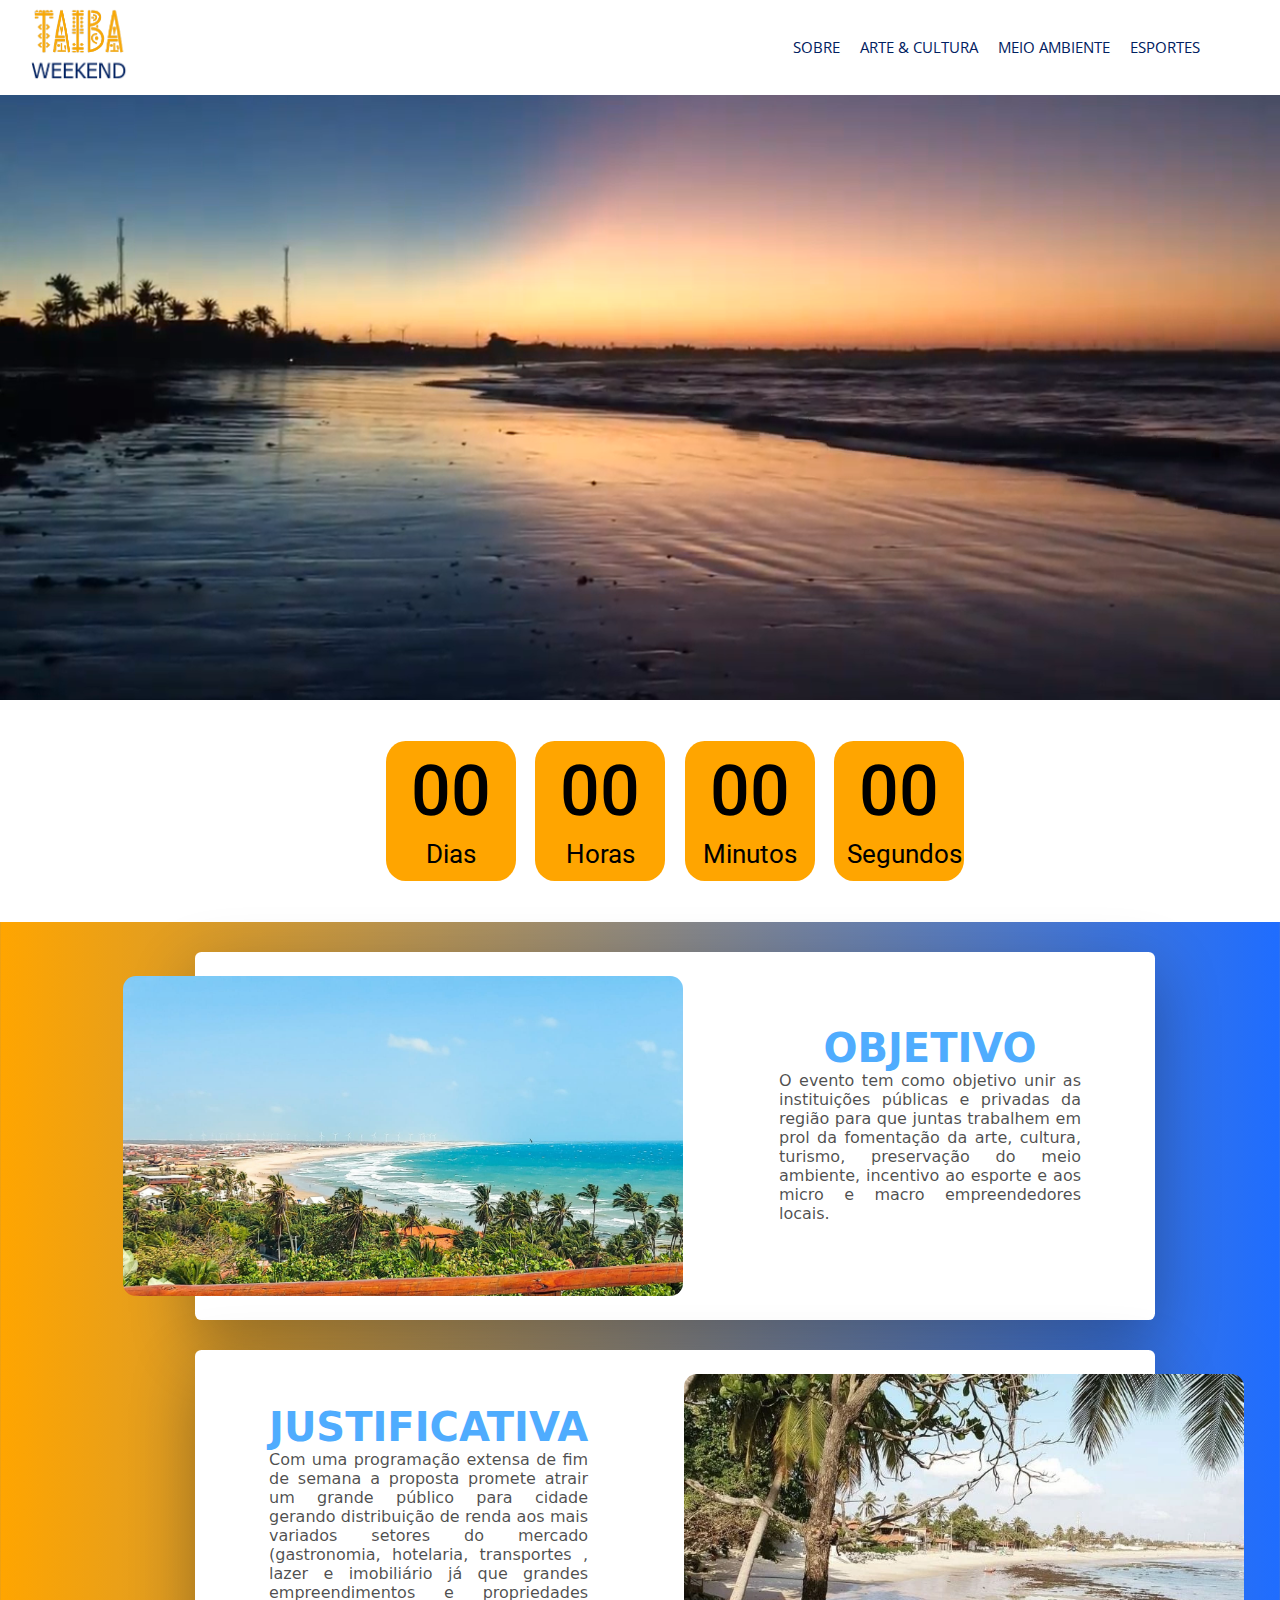
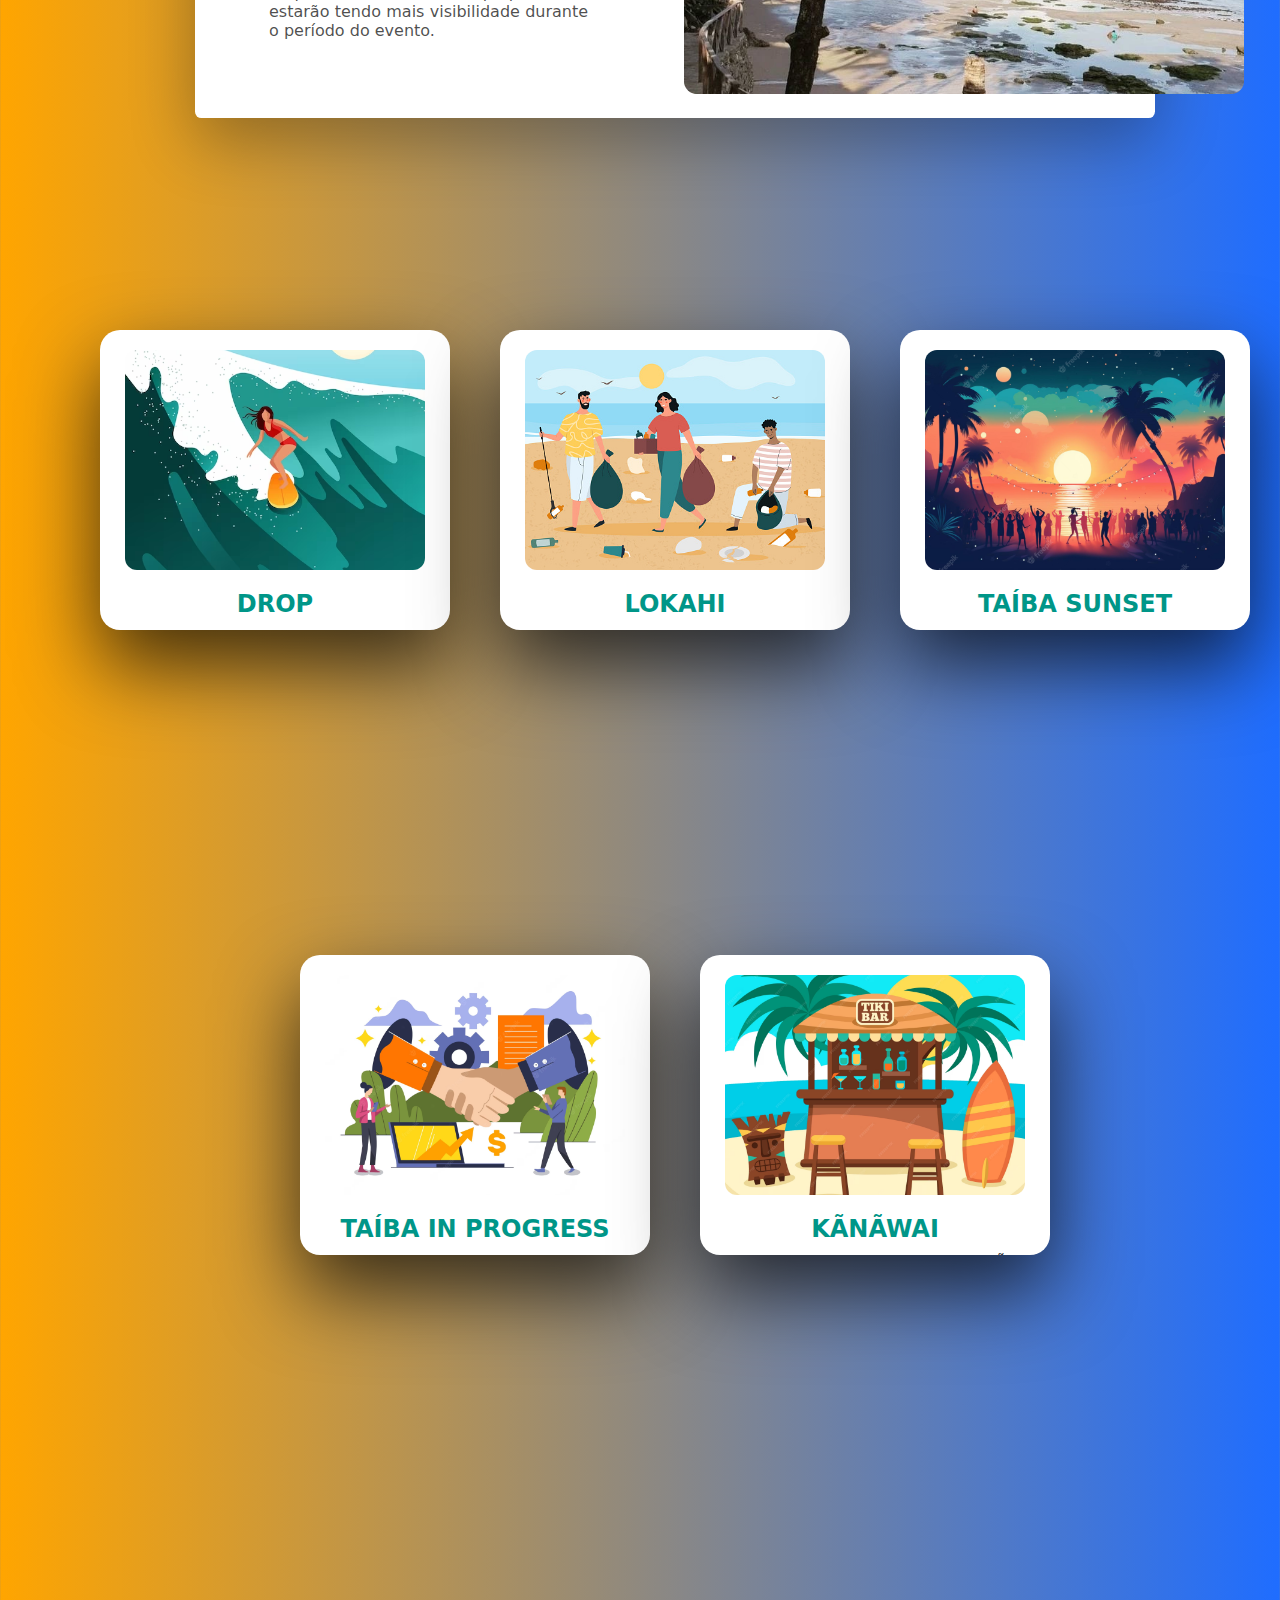
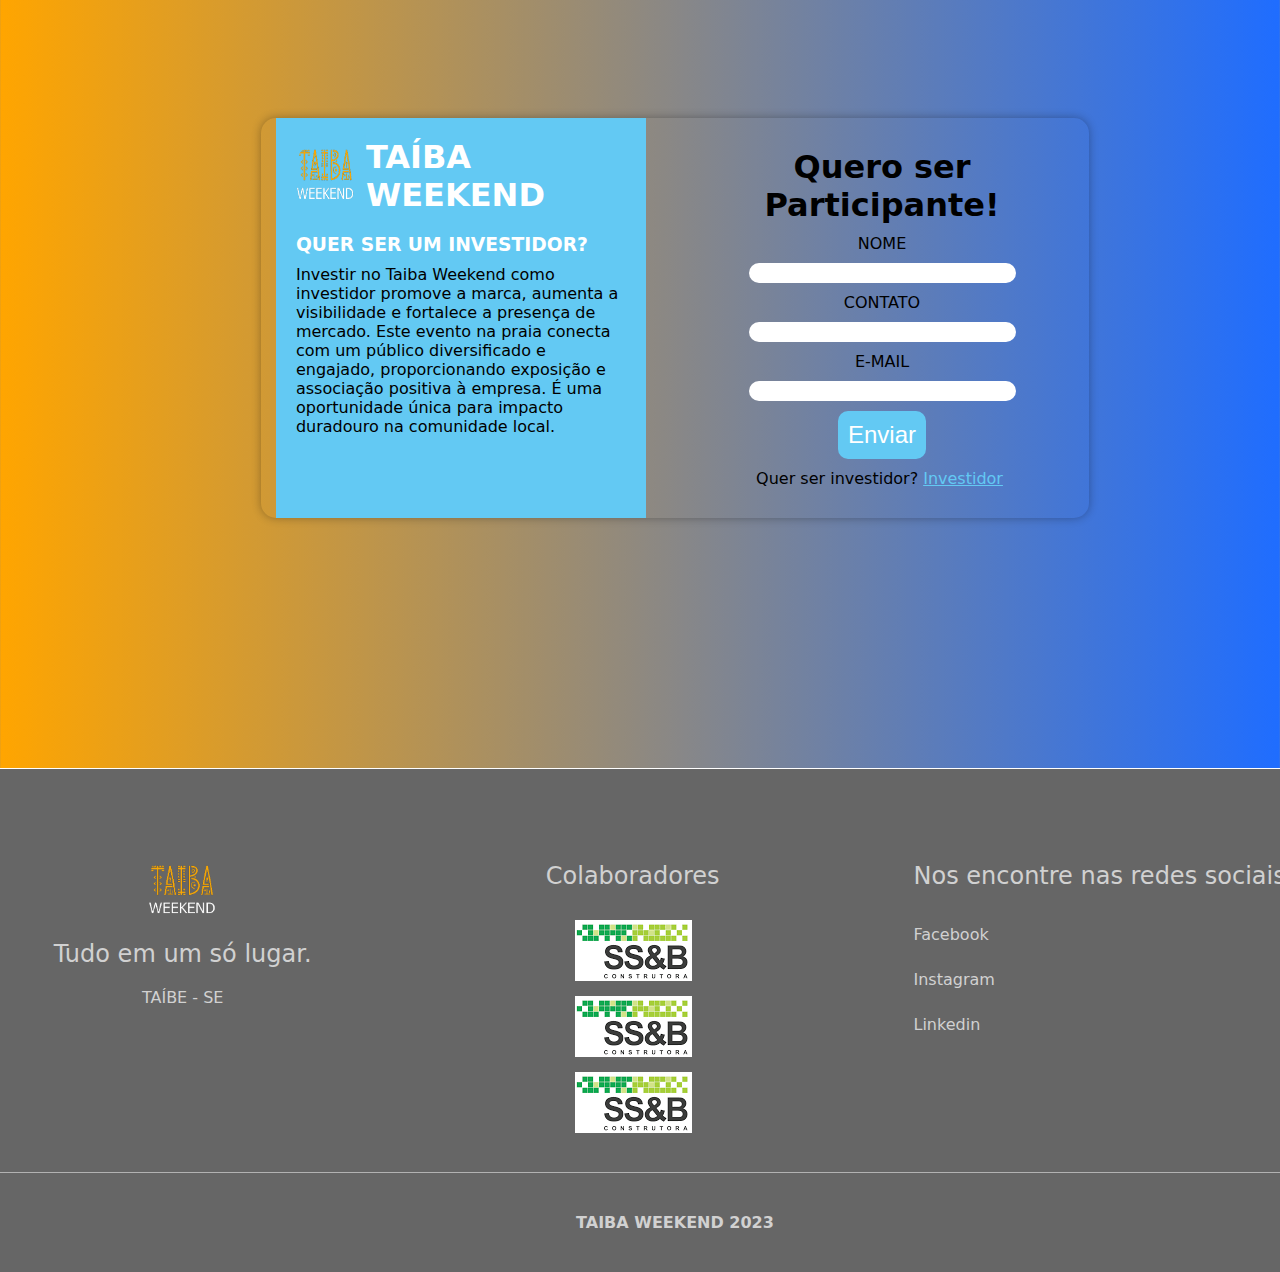
<file: index.html>
<!DOCTYPE html>
<html lang="Pt-br">
<head>
    <title>Taíba Weekend</title>
    <meta charset="UTF-8">
    <meta name="viewport" content="width=device-width, initial-scale=1.0">
    <link rel="preconnect" href="https://fonts.googleapis.com">
    <link rel="preconnect" href="https://fonts.gstatic.com" crossorigin>
    <link href="https://fonts.googleapis.com/css2?family=Coming+Soon&family=Indie+Flower&family=Open+Sans:wght@300;400&family=Roboto:wght@100;400&display=swap" rel="stylesheet">
    <link rel="stylesheet" href="https://use.fontawesome.com/releases/v5.8.2/css/all.css" integrity="sha384-oS3vJWv+0UjzBfQzYUhtDYW+Pj2yciDJxpsK1OYPAYjqT085Qq/1cq5FLXAZQ7Ay" crossorigin="anonymous">
    <link rel="stylesheet" href="./Css/style.css"> 
    <script src="https://code.jquery.com/jquery-3.6.0.min.js"></script>   
</head>
<body>
    <header class="cabecalho cabecalho-2">
        <div class="logo-container logo-container-2">
            <a href="index.html">
            <img src="./image/TAIBA_br_pt (2).png" alt="Logo da Empresa" class="logo">
            <img src="./image/taiba_azul_final.png" alt="Logo da Empresa" class="logo logo-2">
            </a>
        </div>
        <nav>
            <ul class="menu">
                <li><a href="./sobre-/sobre.html">SOBRE</a>
                    <ul class="submenu">
                        <li><a href="#">O QUE SOMOS</a></li>
                        <li><a href="#">FOTOS E VIDEOS</a></li>
                    </ul>
                </li>
                <li><a href="#">ARTE & CULTURA</a>
                    <ul class="submenu">
                        <li><a href="#">ENTRETENIMENTO</a></li>
                        <li><a href="#">GASTRONOMIA</a></li>
                        <li><a href="#">NEGOCIOS</a></li>
                        <li><a href="#">ARTESANATO</a></li>
                        <li><a href="#">OFICINAS</a></li>
                    </ul>
                </li>
                <li><a href="#">MEIO AMBIENTE</a>
                    <ul class="submenu">
                        <li><a href="#">LOKAHI</a></li>
                    </ul>
                </li>
                <li><a href="#">ESPORTES</a>
                    <ul class="submenu">
                        <li><a href="#">SURF</a></li>
                        <li><a href="#">KITESURF</a></li>
                        <li><a href="#">FUTEVOLEI</a></li>
                    </ul>
                </li>
            </ul>
        </nav>
    </header>
    <script src="https://ajax.googleapis.com/ajax/libs/jquery/2.1.1/jquery.min.js"></script>



    <div class="video-container">
        <video width="1280" height="500" autoplay muted loop>
            <source src="./video/Praia da Taiba - Pôr do Sol na Taibinha.mp4" type="video/mp4">
            Seu navegador não suporta o elemento de vídeo.
        </video>
    </div>

    <div class="wrapper">
        <div class="count-wrapper">
            <div id="days">00</div>
            <span>Dias</span>
        </div><!--count-wrapper-->
        <div class="count-wrapper">
            <div id="hours">00</div>
            <span>Horas</span>
        </div><!--count-wrapper-->
        <div class="count-wrapper">
            <div id="min">00</div>
            <span>Minutos</span>
        </div><!--count-wrapper-->
        <div class="count-wrapper">
            <div id="sec">00</div>
            <span>Segundos</span>
        </div><!--count-wrapper-->
    </div><!--wrapper-->



    <article class="blog-post">
        <div class="blog-post__img">
            <img src="./image/mirante-1.jpeg" alt="">
        </div>
        <div class="blog-post__info">
            <h2 class="blog-post__title">OBJETIVO</h2>
            <p>O evento tem como objetivo unir as instituições
                públicas e privadas da região para que juntas
                trabalhem em prol da fomentação da arte, cultura,
                turismo, preservação do meio ambiente, incentivo ao
                esporte e aos micro e macro empreendedores locais.</p>
        </div>
    </article>

    <article class="blog-post-2">
        <div class="blog-post__info-2">
            <h2 class="blog-post__title-2">JUSTIFICATIVA</h2>
            <p>Com uma programação extensa de
                fim de semana a proposta promete
                atrair um grande público para cidade
                gerando distribuição de renda aos
                mais variados setores do mercado
                (gastronomia, hotelaria, transportes ,
                lazer e imobiliário já que grandes
                empreendimentos e propriedades
                estarão tendo mais visibilidade
                durante o período do evento.</p>
        </div>
        <div class="blog-post__img-2">
            <img src="./image/mirante-2.webp" alt="">
        </div>
    </article>


    




    <!--Começo dos Blocos-->
    <div class="blocos">
        <div class="card" style="--cor: #009688;">
            <div class="caixaImg">
                <img src="./image/surf2.avif">
            </div>
            <div class="conteudo">
                <h2>DROP</h2>
                <p>O DROP será um campeonato de surf
                    promovido pelo evento com diversas
                    categorias, faixas etárias e premiações. </p>
                    <a href="#">Ler Mais</a>
            </div>
            
        </div>
        <div class="card" style="--cor: #009688;">
            <div class="caixaImg">
                <img src="./image/lokahi.jpg">
            </div>
            <div class="conteudo">
                <h2>LOKAHI</h2>
                <p>O Lokahi será uma ação na praia onde equipes serão formadas e cada uma terá como objetivo coletar o máximo de lixo na praia da Taíba. Ao final as sacolas serão pesadas e a equipe vencedora ganhará um voucher de consumação no Taíba Sunset + um longe para 10 pessoas</p>
                <a href="#">Ler Mais</a>
            </div>
            
        </div>
        <div class="card" style="--cor: #009688;">
            <div class="caixaImg">
                <img src="./image/sunset.jpg">
            </div>
            <div class="conteudo">
                <h2>TAÍBA SUNSET</h2>
                <p>LCom início nos fins das tarde de sexta, sábado e domingo o Taíba Sunset será um luau com lounges, DJs, bandas locais, artistas nacionais, fogueiras e muito peixe!</p>
                <a href="#">Ler Mais</a>
            </div>
            
        </div>
        <div class="card" style="--cor: #009688;">
            <div class="caixaImg">
                <img src="./image/negocio.avif">
            </div>
            <div class="conteudo">
                <h2>TAÍBA IN PROGRESS</h2>
                <p>Empresas poderão expor seus empreendimentos em quiosques na aérea do evento. Cada uma se responsabilizará pela estrutura do stand que funcionará no sábado e domingo durante todo o dia de 8h às 18h. </p>
                <a href="#">Ler Mais</a>
            </div>
            
        </div>
        <div class="card" style="--cor: #009688;">
            <div class="caixaImg">
                <img src="./image/barraca3.avif">
            </div>
            <div class="conteudo">
                <h2>KÃNÃWAI</h2>
                <p>6 RESTAURANTES LOCAIS PODERÃO FAZER
                    PARTE DA PRAÇA DE ALIMENTAÇÃO DO
                    EVENTO ADQUIRINDO UM QUIÓSQUE
                    PERSONALIZADO COM DIREITO A ESTRUTURA GRATUITA PADRÃO E ENERGIA ELÉTRICA.</p>
                <a href="#">Ler Mais</a>
            </div>
            
        </div>
        
    </div>
    <!--Fim Dos Blocos-->
    <div class="form-section-new">
        <div class="form-section">
            <div class="switch" id="switch">
                <div class="row">
                    <img class="logos" src="./image/TAIBA_br_pt (2).png" alt="">
                    <h1>TAÍBA WEEKEND</h1>
                </div>
                <h3 class="original-h3" style="margin-top: 20px;">QUER SER UM INVESTIDOR?</h3>
                <p class="original-p" style="margin-top: 10px; color: black;">Investir no Taiba Weekend como investidor promove a marca, aumenta a visibilidade e fortalece a presença de mercado. Este evento na praia conecta com um público diversificado e engajado, proporcionando exposição e associação positiva à empresa. É uma oportunidade única para impacto duradouro na comunidade local.</p>
                <h3 class="new-h3" style="display: none; margin-top: 20px;">QUER SER UM PARTICIPANTE?</h3>
                <p class="new-p" style="display: none; margin-top: 10px; color: black;">Participar do Taiba Weekend é uma oportunidade emocionante para desfrutar de um evento anual na praia. Conecte-se com um público diversificado, crie memórias inesquecíveis e aproveite as festividades à beira-mar. Esta é uma experiência única para se envolver com a comunidade local e desfrutar de um fim de semana empolgante.





                </p>
            </div>
            <div class="login-form center">
                <h1>Quero ser <br>Investidor!</h1>
                <label for="">NOME</label>
                <input class="form-input" type="text" />
                <label for="">CONTATO</label>
                <input class="form-input" type="text" />
                <label for="">E-MAIL</label>
                <input class="form-input" type="text" />
                <button class="btn-switch green">Enviar</button>
                <p>Quer ser participante?<span class="register-link" id="login">Participante</span></p>
            </div>
            <div class="signup-form center">
                <h1>Quero ser Participante!</h1>
                <label for="">NOME</label>
                <input class="form-input" type="text" />
                <label for="">CONTATO</label>
                <input class="form-input" type="text" />
                <label for="">E-MAIL</label>
                <input class="form-input" type="text" />
                <button class="btn-switch">Enviar</button>
                <p>Quer ser investidor?<span class="register-link" id="signup">Investidor</span></p>
            </div>
        </div>
    </div>
    <script src="./JavaScript/script.js"></script>

    





    <!--Começo do Footer-->
    <footer>
        <div class="final">
            <div class="footer-box">
                <div class="company-footer">
                    <img src="./image/TAIBA_br_pt (2).png" style="width: 70px; height: auto;">
                    <h2>Tudo em um só lugar.</h2>
                    <p>TAÍBE - SE</p>
                </div>
            </div>

            <div class="footer-box">
                <div class="articles-footer">
                    <h2>Colaboradores</h2>
                    <ul class="footer-list">
                        <li>
                            <img src="./image/ss&b-br.png" alt="">
                        </li>
                        <li>
                            <img src="./image/ss&b-br.png" alt="">
                        </li>
                        <li>
                            <img src="./image/ss&b-br.png" alt="">
                        </li>
                    </ul>
                </div>
            </div>
            
            <div class="footer-box">
                <h2>Nos encontre nas redes sociais</h2>
                <ul class="footer-list">
                    <li>
                        <a href="#">
                            <i class="fab fa-facebook-square"></i>
                            <span>Facebook</span>
                        </a>
                    </li>
                    <li>
                        <a href="#">
                            <i class="fab fa-instagram"></i>
                            <span>Instagram</span>
                        </a>
                    </li>
                    <li>
                        <a href="#">
                            <i class="fab fa-linkedin"></i>
                            <span>Linkedin</span>
                        </a>
                    </li>
                </ul>
            </div>
        </div>
        
        <div class="footer-bottom">
            <div class="final">
                <p>TAIBA WEEKEND 2023</p>
            </div>
        </div>
    </footer>
    <!--Fim do Footer-->



    

          


    

    

<script src="./JavaScript/script.js"></script>

</body>
</html>
</file>
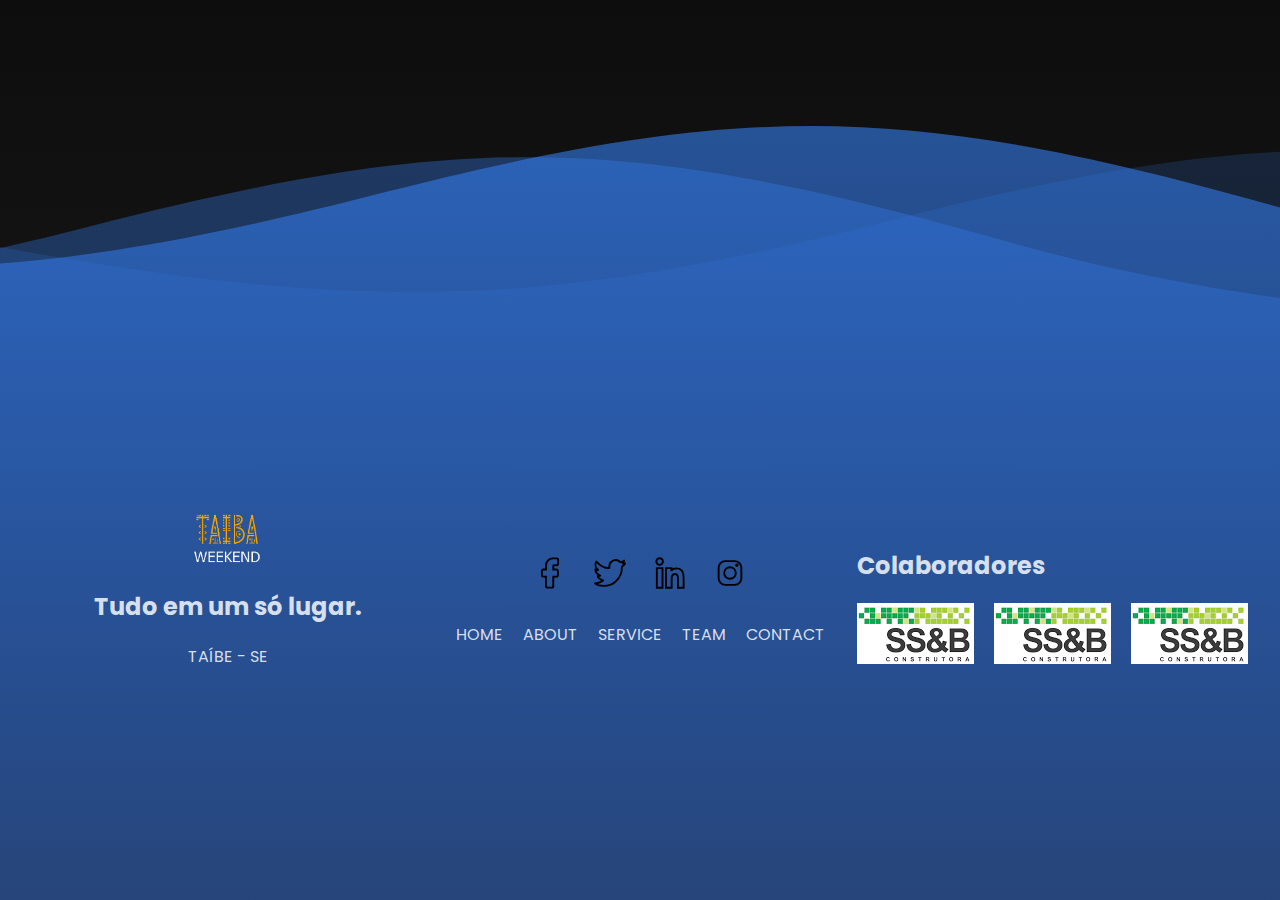
<file: sobre-/sobre.html>
<!DOCTYPE html>
<html lang="en">
<head>
    <meta charset="UTF-8" />
    <meta http-equiv="X-UA-Compatible" content="IE=edge" />
    <meta name="viewport" content="width=device-width, initial-scale=1.0" />
    <title>Animation 1</title>
    <link
      rel="stylesheet"
      href="https://cdnjs.cloudflare.com/ajax/libs/font-awesome/6.4.0/css/all.min.css"
      integrity="sha512-iecdLmaskl7CVkqkXNQ/ZH/XLlvWZOJyj7Yy7tcenmpD1ypASozpmT/E0iPtmFIB46ZmdtAc9eNBvH0H/ZpiBw=="
      crossorigin="anonymous"
      referrerpolicy="no-referrer"
    />
    <link rel="preconnect" href="https://fonts.googleapis.com" />
    <link rel="preconnect" href="https://fonts.gstatic.com" crossorigin />
    <link
      href="https://fonts.googleapis.com/css2?family=Poppins:wght@400;500;600&display=swap"
      rel="stylesheet"
    />
    <link rel="stylesheet" href="./css/sobre.css">
    <title>Document</title>
</head>
<body>
    <footer>
        <div class="background">
            <svg
          version="1.1"
          xmlns="http://www.w3.org/2000/svg"
          xmlns:xlink="http://www.w3.org/1999/xlink"
          x="0px"
          y="0px"
          width="100%"
          height="100%"
          viewBox="0 0 1600 900"
        >
          <defs>
            <linearGradient id="bg" x2="0%" y2="100%">
              <stop
                offset="0%"
                style="stop-color: rgba(53, 127, 242, 0.6)"
              ></stop>
              <stop
                offset="100%"
                style="stop-color: rgba(38, 89, 190, 0.06)"
              ></stop>
            </linearGradient>
            <path
              id="wave"
              fill="url(#bg)"
              d="M-363.852,502.589c0,0,236.988-41.997,505.475,0
      s371.981,38.998,575.971,0s293.985-39.278,505.474,5.859s493.475,48.368,716.963-4.995v560.106H-363.852V502.589z"
            />
          </defs>
          <g>
            <use xlink:href="#wave" opacity=".3">
              <animateTransform
                attributeName="transform"
                attributeType="XML"
                type="translate"
                dur="8s"
                calcMode="spline"
                values="270 230; -334 180; 270 230"
                keyTimes="0; .5; 1"
                keySplines="0.42, 0, 0.58, 1.0;0.42, 0, 0.58, 1.0"
                repeatCount="indefinite"
              />
            </use>
            <use xlink:href="#wave" opacity=".6">
              <animateTransform
                attributeName="transform"
                attributeType="XML"
                type="translate"
                dur="6s"
                calcMode="spline"
                values="-270 230;243 220;-270 230"
                keyTimes="0; .6; 1"
                keySplines="0.42, 0, 0.58, 1.0;0.42, 0, 0.58, 1.0"
                repeatCount="indefinite"
              />
            </use>
            <use xlink:href="#wave" opacty=".9">
              <animateTransform
                attributeName="transform"
                attributeType="XML"
                type="translate"
                dur="4s"
                calcMode="spline"
                values="0 230;-140 200;0 230"
                keyTimes="0; .4; 1"
                keySplines="0.42, 0, 0.58, 1.0;0.42, 0, 0.58, 1.0"
                repeatCount="indefinite"
              />
            </use>
          </g>
        </svg>
        </div>
        <div class="final">
          <div class="footer-box">
              <div class="company-footer">
                  <img src="./image/TAIBA_br_pt (2).png" style="width: 70px; height: auto;">
                  <h2>Tudo em um só lugar.</h2>
                  <p>TAÍBE - SE</p>
              </div>
          </div>
          
        <section>
            <ul class="socials">
                <li><a class="fe-brands" href="#"><img src="./image/social-facebook-svgrepo-com(1).svg" style="width: 40px; height: auto;"></a></li>
                <li><a class="fe-brands" href="#"><img src="./image/social-twitter-svgrepo-com(1).svg" style="width: 40px; height: auto;"></a></li>
                <li><a class="fe-brands" href="#"><img src="./image/social-linkedin-svgrepo-com(1).svg" style="width: 40px; height: auto;"></a></li>
                <li><a class="fe-brands" href="#"><img src="./image/social-instagram-svgrepo-com.svg" style="width: 40px; height: auto;"></a></li>
            </ul>
            <ul class="links">
                <li><a>HOME</a></li>
                <li><a>ABOUT</a></li>
                <li><a>SERVICE</a></li>
                <li><a>TEAM</a></li>
                <li><a>CONTACT</a></li>
            </ul>
        </section>
        <div class="footer-box2">
          <div class="articles-footer">
              <h2>Colaboradores</h2>
              <ul class="footer-list">
                  <li>
                      <img src="./image/ss&b-br.png" alt="">
                  </li>
                  <li>
                      <img src="./image/ss&b-br.png" alt="">
                  </li>
                  <li>
                      <img src="./image/ss&b-br.png" alt="">
                  </li>
              </ul>
          </div>
      </div>
        
    </footer>

</body>
</html>
</file>
<file: sobre-/css/sobre.css>
body {
  margin: 0;
  background: linear-gradient(#0d0d0d, #212121);
  font-family: "Euclid Circular A", "Poppins";
  color: #d6dfed;
  display: flex;
  flex-direction: column;
  justify-content: center;
  align-items: center;
  min-height: 100vh;
  overflow-x: hidden;
}
  
  html,
  body {
    height: 100%;
  }
  
  .background {
    position: absolute;
    z-index: -1;
    top: 0;
    left: 0;
    right: 0;
    bottom: 0;
  }
  
  ul {
    display: flex;
    list-style: none;
    padding: 0;
    margin: 0;
  }
  
  .socials {
    gap: 20px;
  }
  
  .socials a {
    font-size: 24px;
  }
  
  .links {
    gap: 10px;
  }
  
  .legal {
    font-size: 12px;
    margin: 0;
  }
  
  svg {
    position: absolute;
    top: 0;
    left: 0;
    width: 100%;
    height: 100%;
    transform: scaleY(3) scaleX(2.25);
    transform-origin: bottom;
    box-sizing: border-box;
    display: block;
    pointer-events: none;
  }
  
  footer {
    width: 100%;
  }
  
  section {
    display: flex;
    flex-direction: column;
    gap: 30px;
    max-width: 70%; /* Ajuste a largura máxima conforme necessário */;
  }
  
  @media (width > 420px) {
    section {
      align-items: center;
      padding-left: 0;
      gap: 20px;
    }
  
    .links {
      gap: 20px;
    }
  }


  .container {
    display: flex;
    flex-direction: row;
    align-items: center;
    max-width: 1200px;
    width: 100%;
}

@media (max-width: 768px) {
  .container {
      flex-direction: column;
  }
}

@media (max-width: 420px) {
  .container {
      padding-left: 0;
      gap: 20px;
      flex-direction: row;
      align-items: flex-start;
      justify-content: space-around;
  }

  .links {
      gap: 20px;
  }
}

.final {
  margin: 0 auto;
  padding-top: 300px;
  display: flex;
  flex-direction: row;
  align-items: center;
  justify-content: center;
}

.footer-box {
	width: 50%;
	padding: 1%;
  display: flex;
  flex-direction: column;
  justify-content: center;
}

.footer-box2 {
  width: 50%; /* A mesma largura de 50% para a segunda caixa */
  padding: 1%;
  display: flex;
  flex-direction: column;
  align-items: center;
  justify-content: center;
}

footer .final:after {
	clear: both;
	content: "";
	display: flex;
}

.company-footer, .articles-box {
  text-align: center;
}

.company-footer img {
    display: block;
    margin: 0 auto;
}

.company-footer h2, .company-footer p, .articles-footer h2 {
	margin-top: 20px;
}

.company-footer h2, .company-footer p, .articles-footer h2, .footer-list {
	margin-bottom: 20px;
}

.footer-list {
  display: flex;
  list-style: none;
  padding: 0;
  margin: 0;
  gap: 20px;
}
</file>
<file: Css/style.css>
*{
    box-sizing: border-box;
    margin: 0;
    padding: 0;
}

/* Reset de margens e preenchimento para o body */
body {
    font-family: system-ui, -apple-system, BlinkMacSystemFont, 'Segoe UI', Roboto, Oxygen, Ubuntu, Cantarell, 'Open Sans', 'Helvetica Neue', sans-serif;
    overflow-x: hidden;
    width: 1350px;
    background: linear-gradient(to right, orange, rgb(31, 109, 255));
}

@font-face {
    font-family:'PapaKilo - Decorative.ttf' ;
    src: url(/fonte/PapaKilo\ -\ Decorative.ttf);
}

@font-face {
    font-family:'PapaKilo - light.ttf' ;
    src: url(/fonte/PapaKilo\ -\ Light.ttf);
}



/* Estilo para o cabeçalho */
.cabecalho {
    width: 100%;
    height: 95px;
    background-color: transparent;
    position: fixed;
    top: 0;
    left: 0;
    right: 0;
    z-index: 999;
    transition: background-color 0.5s ease ;
    padding: 8px 0;
    display: flex;
    justify-content: space-between;
    align-items: center;
    border-bottom: 0.5px solid #fff;
}

.cabecalho.rolagem{
    background-color: white;
    border-bottom: 1px solid white;
}

/* Estilo para a imagem do logotipo */
.logo {
    width: 100px;
    height: auto;
    padding: 5px 0;
    transition: opacity 0.5s ease; /* Adicione uma transição para a opacidade */
    position: absolute; /* Mantém as logos sobrepostas no mesmo local */
    top: 0; /* Alinha a logo com o topo do cabeçalho */
    left: 30px; /* Ajusta o posicionamento horizontal conforme necessário */
    z-index: 2; /* Define a ordem de sobreposição acima da borda */
}

/* Defina a segunda imagem de logo como invisível por padrão */
.logo-2 {
    opacity: 0;
}

/*Menu nav*/
.menu{
    list-style: none;
    float: left;
    margin-right: 70px;
    font-family:'open sans';
    font-size: 15px;
    background-color: transparent;
    transition: color 0.5s ease-in-out;
}

.menu li{
    position: relative;
    float: left;
}

.menu li a{
    color: #fffcfc;
    text-decoration: none;
    padding: 5px 10px;
    display: block;
}

.menu li a:hover{
    color: #000;
    -moz-box-shadow:0 3px 10px 0 #CCC;
    -webkit-box-shadow: 0 3 10px 0 #ccc;
    text-shadow: 0px 0px 5px #fff;
}

.menu li ul{
    position: absolute;
    top: 27px;
    left: 0;
    background-color: none;
    display: none;
}

.menu li:hover ul, .menu li.over ul{
    display: block;
    border-radius: 10px;    
}

.menu li ul li{
    border-bottom: 1px solid rgb(189, 188, 188);
    border-radius: 10px;
    display: block;
    width: 150px;
}

.submenu li{
    background: #fff;
    padding:  0;
}

.submenu li a{
    color: rgb(0, 32, 96);
    font-size: 14px;
}

.submenu li:hover{
    background-color: orange;
}

/* Estilo para quando o mouse passa sobre o cabeçalho */
.cabecalho:hover {
    background-color: #fff;
    border-bottom: 1px solid white;
}

/* Mostrar a segunda imagem de logo durante a transição */
.cabecalho:hover .logo-2 {
    opacity: 1;
}

.cabecalho.rolagem .logo-2{
opacity: 1;
}

/* Ocultar a primeira imagem de logo durante a transição */
.cabecalho:hover .logo-1 {
    opacity: 0;
}

.cabecalho.rolagem .logo-1{
    opacity: 0;
}

/* Estilo para quando o mouse passa sobre os links no menu */
.cabecalho:hover .menu a {
    color: rgb(0, 32, 96);
}

.cabecalho.rolagem .menu a{
    color: rgb(0, 32, 96);
}









/* Estilo para a div do vídeo */
.video-container {
    width: 100%;
    height: 700px;
    margin: 0 auto; /* Centralize a div horizontalmente */
    position: relative;
    overflow: hidden;
}

.video-container img{
    width: 100%;
    height: 100%;
    overflow: hidden;
    object-fit: cover;
}

/* Estilo para o vídeo */
.video-container video {
    width: 100%;
    height: 100%;
    object-fit: cover; /* Redimensiona o vídeo para preencher a div */
}

/* Esconda os controles padrão do vídeo (opcional) */
.video-container video::-webkit-media-controls {
    display: none;
}

.video-container video::-webkit-media-controls-panel {
    display: none;
}

.video-container video::-webkit-media-controls-play-button {
    display: none;
}

/* Estilo para a div do timer digital */
/* começo do timer*/
.wrapper{
    display: flex;
    justify-content: center;
    align-items: center;
    padding-top: 20px;
    padding-bottom: 20px;
    margin-top: 0;
    font-family:'Roboto';
    background-color: white;    
}

.count-wrapper{
    width: 130px;
    height: 140px;
    background: orange;
    position: relative;
    display: flex;
    justify-content: center;
    align-items: center;
    flex-direction: column;
    margin: 1.3rem .6rem;
    border-radius: 15%;
}

.count-wrapper div{
    font-weight: 500;
    font-size: 70px;
    margin-bottom: 40px;
    color: black;
}

.count-wrapper span{
    width: 80%;
    position: absolute;
    font-size: 26px;
    bottom: 10px;
    text-align: center;
    align-items: center;
    justify-content: center;
    padding: .1rem 0;
    background: orange;
}
/*fim do timer*/


/*comeco do card*/
.blog-post{
    display: flex;
    align-items: center;
    margin: 30px auto;
    max-width: 60rem;
    max-height: 25rem;
    background-color: #fff;
    padding: 1.5rem;
    box-shadow: 0 1.4rem 4rem rgba(0, 0, 0, 0.3);
    border-radius: 0.4rem;
}

.blog-post__img{
    position: relative;
    min-width: 35rem;
    max-width: 35rem;
    height: 20rem;
    transform: translateX(-6rem);
}

.blog-post__img img{
    display: block;
    width: 100%;
    height: 100%;
    object-fit: cover;
    border-radius: 0.8rem;
}

.blog-post__img::before{
    content: "";
    position: absolute;
    inset: 0;
    background: linear-gradient(to right, #4facfe 0%, #00f2fe 100%);
    box-shadow: 0.5rem 0.5rem 3rem 1px rgba(0, 0, 0, 0.05);
    border-radius: 0.8rem;
    opacity: 0;
}

.blog-post__title, .blog-post__title-2{
    font-size: 2.5rem;
    margin: 1.5rem 0 0rem;
    text-transform: uppercase;
    color: #4facfe;
    text-align: center;
}

.blog-post__info{
    margin-bottom: 3rem;
    color: rgba(0, 0, 0, 0.7);
    text-align: justify;
    padding-right: 50px;
}

/*card 2*/

.blog-post-2 {
    display: flex;
    align-items: center;
    max-width: 60rem;
    max-height: 25rem;
    margin: 0 auto;
    background-color: #fff;
    padding: 1.5rem;
    box-shadow: 0 1.4rem 4rem rgba(0, 0, 0, 0.3);
    border-radius: 0.4rem;
}

.blog-post__info-2 {
    flex: 1; /* Ocupa o espaço restante */
    margin-bottom: 3rem;
    color: rgba(0, 0, 0, 0.7);
    text-align: justify;
    padding-left: 50px;
}

.blog-post__img-2 {
    position: relative;
    min-width: 35rem;
    max-width: 35rem;
    height: 20rem;
    transform: translateX(6rem);
}

.blog-post__img-2 img{
    display: block;
    width: 100%;
    height: 100%;
    object-fit: cover;
    border-radius: 0.8rem;
}

.blog-post__img-2::before{
    content: "";
    position: absolute;
    inset: 0;
    background: linear-gradient(to right, #4facfe 0%, #00f2fe 100%);
    box-shadow: 0.5rem 0.5rem 3rem 1px rgba(0, 0, 0, 0.05);
    border-radius: 0.8rem;
    opacity: 0;
}






/*Começo dos Blocos */

.blocos{
    display: flex;
    justify-content: center;
    align-items: center;
    min-height: 150vh;
}

.blocos{
    display: flex;
    justify-content: center;
    align-items: center;
    flex-wrap: wrap;
    gap: 100px 50px;
    padding: 100px 50px;
}

.blocos .card{
    position: relative;
    display: flex;
    justify-content: center;
    align-items: flex-start;
    width: 350px;
    height: 300px;
    border-radius: 20px;
    box-shadow: 0 35px 80px rgba(0, 0, 0, 0.7);
    background: #fff;
    transition: .3s;  
}

.blocos .card:hover{
    height: 400px;
}

.blocos .card .caixaImg{
    position: absolute;
    top: 20px;
    width: 300px;
    height: 220px;
    border-radius: 12px;
    overflow: hidden;
    transition: .3s;
}

.blocos .card .caixaImg img{
    position: absolute;
    top: 0;
    left: 0;
    width: 100%;
    height: 100%;
    object-fit: cover;
}

.blocos .card .conteudo{
    position: absolute;
    top: 250px;
    width: 100%;
    height: 50px;
    padding: 0 30px;
    overflow: hidden;
    text-align: center;
    transition: .3s;
}

.blocos .card:hover .conteudo{
    top: 120px;
    height: 270px;
}

.blocos .card:hover .caixaImg{
    top: -100px;
    scale: .75;
    box-shadow: 0 15px 45px rgba(0, 0, 0, 0.3);
}

.blocos .card .conteudo h2{
    font-size: 1.5rem;
    font-weight: 700;
    line-height: 3rem;
    color: var(--cor);
}

.blocos .card .conteudo p{
    color: #333;

}

.blocos .card .conteudo a{
    display: inline-block;
    margin-top: 15px;
    padding: 10px 20px;
    text-decoration: none;
    font-weight: 500;
    border-radius: 8;
    background: var(--cor);
    color: #fff;
    transition: 0.3s;

}

.blocos .card .conteudo a:hover{
    background: #040305;
    transition: 0.3s;
}
/*Fim dos Blocos*/

/*Começo do formilario*/
:root {
    --color-pink: rgb(99, 201, 243);
    --color-blue: rgb(99, 201, 243);
    --color-green: rgb(255, 206, 101);
}

.row {
    display: flex;
    flex-direction: row;
    justify-content: center;
    align-items: center;
    gap: 10px;
}

.form-section-new {
    margin: 0;
    min-height: 100vh;
    display: flex;
    justify-content: center;
    align-items: center;
}

.center {
    display: flex;
    justify-content: center;
    align-items: center;
    flex-direction: column;
    gap: 10px;
}

.form-section {
    box-shadow: 0 0 10px rgba(0, 0, 0, 0.3);
    position: relative;
    display: flex;
    flex-wrap: wrap;
    overflow: hidden;
    border-radius: 15px;
}

.toRight {
    animation: slideRight 0.5s ease-in-out forwards;
}

.toLeft {
    animation: slideLeft 0.5s ease-in-out forwards;
}

.forms-container {
    display: flex;
    justify-content: space-between;
}

.login-form, .signup-form {
    width: 50%; /* Defina a largura desejada */
    text-align: center;
    box-sizing: border-box;
    padding: 30px;
}

.switch {
    color: white;
    padding: 20px;
    position: absolute;
    left: 15px;
    height: 500px;
    width: 370px;
    background: var(--color-pink);
}

.logos {
    width: 60px;
    height: 60px;
    border-radius: 30%;
    object-fit: fill;
}

.btn-switch {
    background: var(--color-pink);
    color: white;
    font-size: 1.5rem;
    border: none;
    border-radius: 10px;
    padding: 10px;
    cursor: pointer;
}

.btn-switch:hover {
    background: var(--color-blue);
}

.green {
    background: var(--color-green);
}

.form-input {
    min-width: 250px;
    height: 15px;
    border-radius: 15px;
    border: none;
    padding: 10px;
    font-size: 1.2rem;
}

.register-link {
    margin-inline: 5px;
    color: var(--color-blue);
    text-decoration: underline;
    cursor: pointer;
}

/* Keyframes e outros estilos (não modificados) */

@keyframes slideRight {
    0% {
        transform: translateX(0);
        background: var(--color-pink);
    }
    100% {
        transform: translateX(330px);
        background: var(--color-green);
    }
}

@keyframes slideLeft {
    0% {
        transform: translateX(400px);
        background: var(--color-green);
    }
    100% {
        transform: translateX(0);
        background: var(--color-pink);
    }
}








/* footer */
footer {
	background-color: #666;
	padding: 5em 0;
	padding-bottom: 40px;
	border-top: 1px solid #ffffff;
    
}

footer h2, footer p, footer a, footer span {
	color: #D1D1D1;
}

footer h2 {
	font-weight: 400;
}

footer a {
	text-decoration: none;
}

footer ul {
	padding: 30px 0 10px 0;
}

footer li {
	list-style: none;
}

.final{
    display: flex;
    justify-content: center;
}

.footer-box {
	width: 100%;
	padding: 1%;
    display: inline-block;
    flex-direction: column;
    justify-content: center;
}

footer .final:after {
	clear: both;
	content: "";
	display: block;
}

.company-footer {
	width: 80%;
    text-align: center;
}

.company-footer img {
    display: block;
    margin: 0 auto;
}

.company-footer h2 {
	margin-top: 20px;
}

.company-footer h2, .company-footer p {
	margin-bottom: 20px;
}

.footer-list li {
	margin-bottom: 15px;
    display: flex;
}

.footer-list li img{
    padding-left: 33%;
}

.footer-list a {
	transition: 0.5s;
}

.footer-list a:hover {
	color: #FFF;
}

.footer-list li:after {
	clear: both;
	content: "";
	display: block;
}

.articles-footer {
	width: 80%;
    align-items: center;
    text-align: center;
    justify-content: center;
}



.fab {
	font-size: 30px;
	margin-right: 10px;
	float: left;
}

.footer-list li span {
	float: left;
	height: 30px;
	line-height: 30px;
}

.footer-bottom {
	border-top: 1px solid #B2B2B2;
    text-align: center;
    align-items: center;
    justify-content: center;
}

.footer-bottom p {
	font-weight: 600;
	margin-top: 40px;
}
</file>
